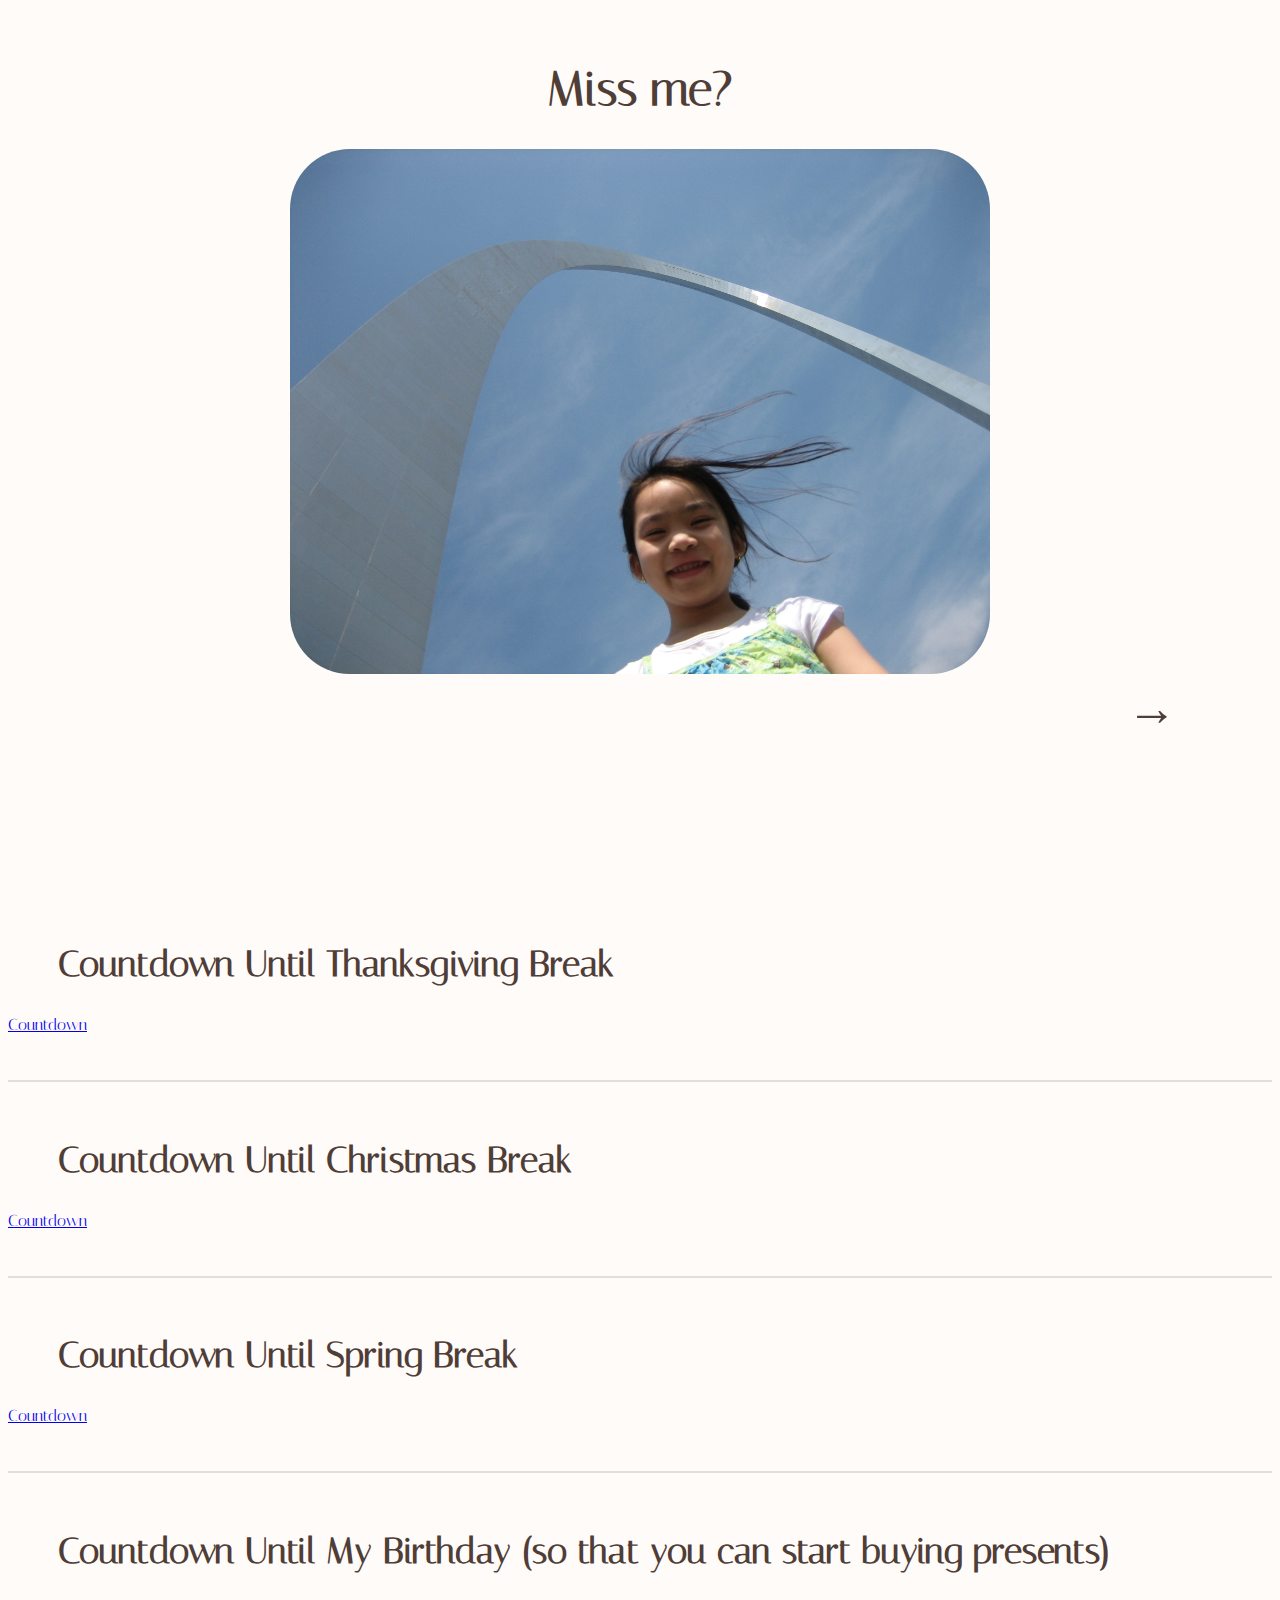
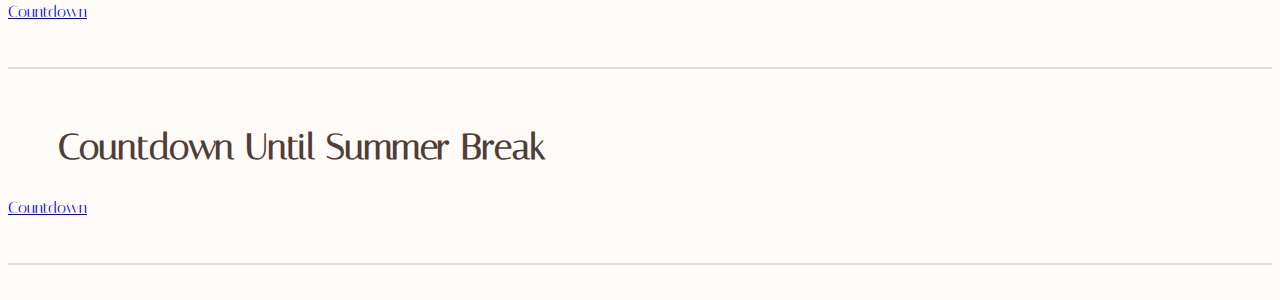
<file: index.html>
<!DOCTYPE html>
<head>

    <meta charset="utf-8">
    <meta name="viewport" content="width=device-width, initial-scale=1">
    <script src= "https://code.jquery.com/jquery-3.5.1.js"></script> 

    <title>For If You Miss Me</title>

    <div>
        <h1>For If You Miss Me</h1>
    </div>

    <link rel="stylesheet" media="screen and (min-width: 900px)" href="widestyle.css">
    <link rel="stylesheet" media="screen and (max-width: 600px)" href="smallstyle.css">
    <link rel="apple-touch-icon" href="icon.png">

    <hr>
    <div id="navbar">
        <a href="index.html" class="selected">Home</a>
        <a href="music.html">Music</a>
        <a href="pictures.html">Gallery</a>
    </div>
    <hr>
</head>

<body>
    <div id="introslide">
        <h1 id="introslide-text">Miss me?</h1>
        <img src="IMG_9895.JPG" id="intropic">
        <button id="exitPopUp"><i>&#8594;</i></button>
    </div>

    <div id="letter">
        <br><br>
        <h2>Hello there.</h2>
        <p id="intro">I made this website (wow I'm so cool) for you to visit just in case 
            you end up missing me while I'm at Stanford (wow that's a very cool thing to type :) )
            Enjoy!</p>
        <img src="map.png" id="map">
    </div>

    <br><br><hr class="light"><br>

    <div id="thanksgiving-break-countdown" class="countdown">
        <h2>Countdown Until Thanksgiving Break</h2>
        <script src="https://cdn.logwork.com/widget/countdown.js"></script>
        <a href="https://logwork.com/countdown-w4cs" class="countdown-timer" data-style="circles" 
        data-timezone="America/Los_Angeles" 
        data-textcolor="#fffbf9" data-date="2022-11-21 00:00" 
        data-background="#b39c8f" data-digitscolor="#593a01" 
        data-unitscolor="#593a01">Countdown</a>
    </div>
    <br><br><hr class="light"><br>

    <div id="christmas-break-countdown" class="countdown">
        <h2>Countdown Until Christmas Break</h2>
        <script src="https://cdn.logwork.com/widget/countdown.js"></script>
        <a href="https://logwork.com/countdown-w4cs" class="countdown-timer" data-style="circles" 
        data-timezone="America/Los_Angeles" 
        data-textcolor="#fffbf9" data-date="2022-12-17 00:00" 
        data-background="#b39c8f" data-digitscolor="#593a01" 
        data-unitscolor="#593a01">Countdown</a>
    </div>
    <br><br><hr class="light"><br>

    <div id="spring-break-countdown" class="countdown">
        <h2>Countdown Until Spring Break</h2>
        <script src="https://cdn.logwork.com/widget/countdown.js"></script>
        <a href="https://logwork.com/countdown-w4cs" class="countdown-timer" data-style="circles" 
        data-timezone="America/Los_Angeles" 
        data-textcolor="#fffbf9" data-date="2023-03-25 00:00" 
        data-background="#b39c8f" data-digitscolor="#593a01" 
        data-unitscolor="#593a01">Countdown</a>
    </div>
    <br><br><hr class="light"><br>

    <div id="birthday-countdown" class="countdown">
        <h2>Countdown Until My Birthday (so that you can start buying presents)</h2>
        <script src="https://cdn.logwork.com/widget/countdown.js"></script>
        <a href="https://logwork.com/countdown-w4cs" class="countdown-timer" data-style="circles" 
        data-timezone="America/Los_Angeles" 
        data-textcolor="#fffbf9" data-date="2023-05-21 07:00" 
        data-background="#b39c8f" data-digitscolor="#593a01" 
        data-unitscolor="#593a01">Countdown</a>
    </div>
    <br><br><hr class="light"><br>

    <div id="summer-break-countdown" class="countdown">
        <h2>Countdown Until Summer Break</h2>
        <script src="https://cdn.logwork.com/widget/countdown.js"></script>
        <a href="https://logwork.com/countdown-w4cs" class="countdown-timer" data-style="circles" 
        data-timezone="America/Los_Angeles" 
        data-textcolor="#fffbf9" data-date="2023-06-14 00:00" 
        data-background="#b39c8f" data-digitscolor="#593a01" 
        data-unitscolor="#593a01">Countdown</a>
    </div>
    <br><br><hr class="light"><br>
</body>

<script type="module">
    $(document).ready(function(event) {
        function popUp() {
            document.getElementById("introslide").style.display = "block";
        }

        function removePopUp() {
            document.getElementById("introslide").style.display = "none";
        }

        document.getElementById("exitPopUp").addEventListener("click", removePopUp)
    })
</script>


</html>
</file>
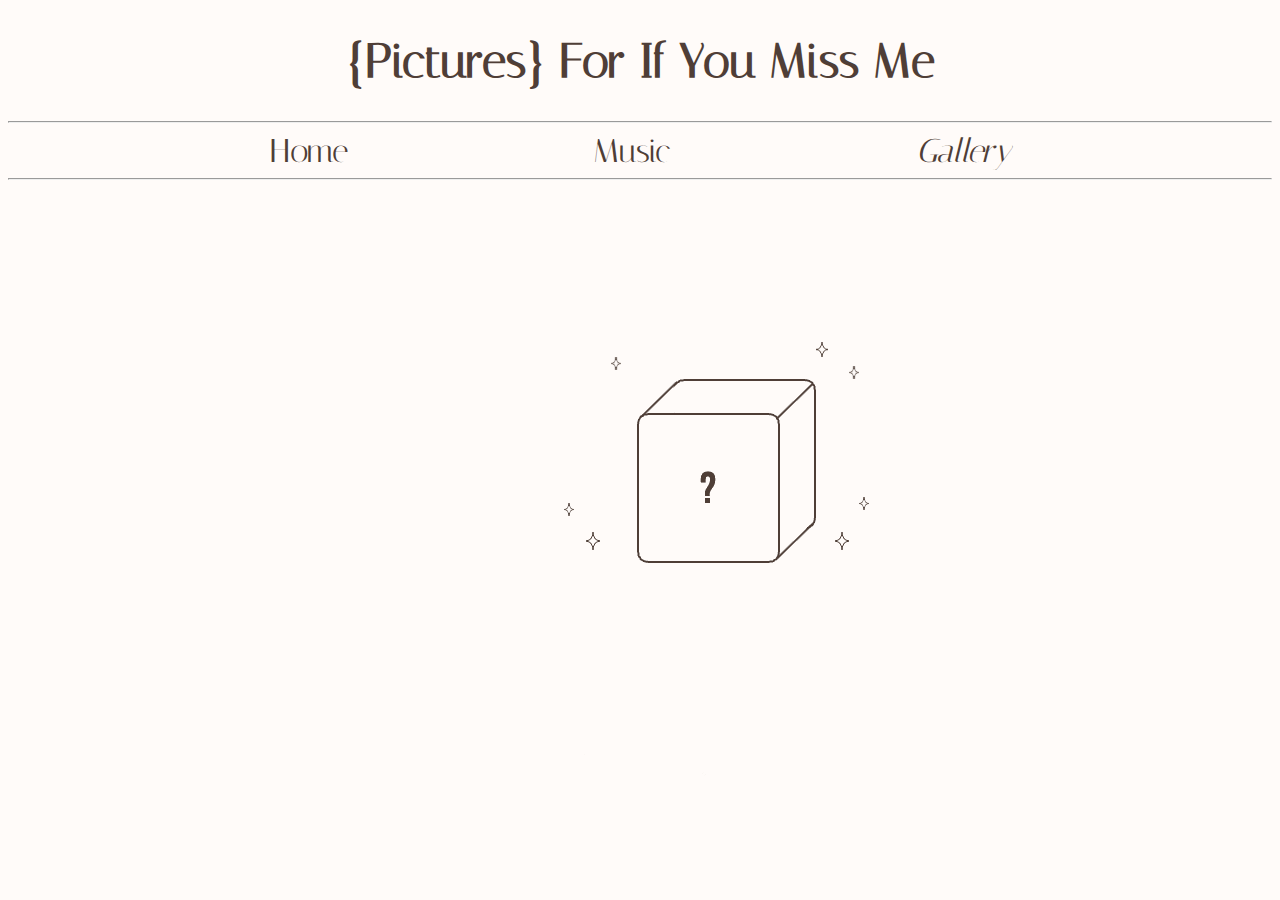
<file: pictures.html>
<!DOCTYPE html>
<head>

    <meta charset="utf-8">
    <meta name="viewport" content="width=device-width, initial-scale=1">
    <script src= "https://code.jquery.com/jquery-3.5.1.js"></script> 

    <title>{Pictures} For If You Miss Me</title>

    <div>
        <h1>{Pictures} For If You Miss Me</h1>
    </div>

    <link rel="stylesheet" media="screen and (min-width: 900px)" href="widestyle.css">
    <link rel="stylesheet" media="screen and (max-width: 600px)" href="smallstyle.css">

    <hr>
    <div id="navbar">
        <a href="index.html">Home</a>
        <a href="music.html">Music</a>
        <a href="pictures.html" class="selected">Gallery</a>
    </div>
    <hr>
</head>

<body>
    <a href="https://drive.google.com/drive/folders/1z1kcdabvzJ4sMjV_fnAWUyqug04cec18?usp=sharing" target="_blank" rel="noopener noreferrer">
        <img src="mysterybox.png" id="box">
    </a>
</body>

</html>
</file>
<file: widestyle.css>
body {
    background-color: #FFFBF9;
    font-family: 'Italiana', serif;
    color: #4F3E37;
}

@font-face {
    font-family: 'Italiana';
    src: url(fonts/Italiana-Regular.ttf);
}

h1 {
    font-size: 48px;
    text-align: center;
}

h2 {
    font-size: 36px;
    text-align: left;
    margin-left: 50px;
}

p {
    font-size: 30px;
    margin-left: 50px;
}

#introslide {
    z-index: 1;
    text-align: center;
    vertical-align: middle;
    position: fixed;
    top: 0;
    left: 0;
    right: 0;
    bottom: 0;
    background-color: #FFFBF9;
    width: 100vw;
    height: 100vh;
}

#introslide-text {
    margin-top: 60px;
}

#intropic {
    width: 700px;
    border-radius: 60px;
}

.animated {
    -webkit-animation-duration: 7s;animation-duration: 7s;
    -webkit-animation-fill-mode: both;animation-fill-mode: both;
 }

@-webkit-keyframes fadeOut {
    0% {opacity: 1;}
    100% {opacity: 0;}
 }

 @keyframes fadeOut {
    0% {opacity: 1;}
    100% {opacity: 0;}
 }

.fadeOut {
    -webkit-animation-name: fadeOut;
    animation-name: fadeOut;
}

#navbar {
    text-align: center;
    overflow: hidden;
}

#navbar a {
    font-family: 'Italiana', serif;
    font-size: 33px;
    text-align: center;
    color: #4F3E37;
    padding: 120px;
    text-decoration: none;
}

#navbar a:hover {
    text-decoration: underline;
}

#navbar .selected {
    font-style: oblique;
}

#intro {
    width: 700px;
}

hr {
    color:#4F3E37;
}

hr.light {
    color: #e2deda;
    border: solid 0.5px;
}

.countdown {
    z-index:0;
}

#exitPopUp {
    margin-left: 80%;
    background-color: #FFFBF9;
    color: #4F3E37;
    border: none;
    font-size: 50px;
}

#exitPopUp:hover {
    text-shadow: 2px 2px 5px #e2deda;
    cursor: pointer;
}

#exitPopUp:active {
    text-shadow: 2px 2px 5px #e2deda;
    transform: translate(2px, 2px);
}

audio {
    margin-left: 50px;
}

audio::-webkit-media-controls-panel {
    background-color: #ccbfba;
}

audio::-webkit-media-controls-current-time-display {
    font-family: 'Italiana', serif;
    font-size: 17px;
}

audio::-webkit-media-controls-time-remaining-display {
    font-family: 'Italiana', serif;
    font-size: 17px;
}

.composer {
    font-size: 20px;
    font-style: italic;
    margin-top: -25px;
    color: #4F3E37;
}

#musictable {
    width: 100%;
    padding-top: 50px;
    padding-bottom: 50px;
}

#musictable th, td {
    padding: 20px;
}

#waves {
    margin-left: 80px;
    opacity: 0.12;
    position: absolute;
}

#letter {
    display: inline-block;
}

#letter h1 {
    float: left;
}

#letter p {
    float: left;
}

#map {
    height: 450px;
    float: right;
    margin-left: 200px;
    margin-top: -125px;
}

#box {
    margin-left: 250px;
}
</file>
<file: smallstyle.css>
body {
    background-color: #FFFBF9;
    /* background-color: blueviolet; */
    font-family: 'Italiana', serif;
    color: #4F3E37;
}

@font-face {
    font-family: 'Italiana';
    src: url(fonts/Italiana-Regular.ttf);
}

h1 {
    font-size: 36px;
    text-align: center;
}

h2 {
    font-size: 30px;
    text-align: left;
    margin-left: 15px;
}

p {
    font-size: 24px;
    margin-left: 15px;
}

#introslide {
    z-index: 1;
    text-align: center;
    vertical-align: middle;
    position: fixed;
    top: 0;
    left: 0;
    right: 0;
    bottom: 0;
    background-color: #FFFBF9;
    width: 100vw;
    height: 100vh;
}

#introslide-text {
    margin-top: 180px;
}

#intropic {
    width: 80%;
    border-radius: 60px;
}

#navbar {
    text-align: center;
    overflow: hidden;
}

#navbar a {
    font-family: 'Italiana', serif;
    font-size: 30px;
    text-align: center;
    color: #4F3E37;
    padding: 20px;
    text-decoration: none;
}

#navbar a:hover {
    text-decoration: underline;
}

#navbar .selected {
    font-style: oblique;
}

#intro {
    width: 90%;
}

hr {
    color:#4F3E37;
}

hr.light {
    color: #e2deda;
    border: solid 0.5px;
}

.countdown {
    z-index:0;
}

#exitPopUp {
    margin-left: 70%;
    background-color: #FFFBF9;
    color: #4F3E37;
    border: none;
    font-size: 50px;
}

#exitPopUp:hover {
    text-shadow: 2px 2px 5px #e2deda;
    cursor: pointer;
}

#exitPopUp:active {
    text-shadow: 2px 2px 5px #e2deda;
    transform: translate(2px, 2px);
}

audio {
    margin-left: 15%;
}

audio::-webkit-media-controls-panel {
    background-color: #ccbfba;
}

audio::-webkit-media-controls-current-time-display {
    font-family: 'Italiana', serif;
    font-size: 17px;
}

audio::-webkit-media-controls-time-remaining-display {
    font-family: 'Italiana', serif;
    font-size: 17px;
}

.composer {
    font-size: 20px;
    font-style: italic;
    margin-top: -25px;
    color: #4F3E37;
}

#musictable {
    width: 100%;
    flex-wrap: wrap;
}

#musictable th, td {
    height: 200px;
    display: flex;
    flex-wrap: wrap;
    text-align: left;
}

#waves {
    margin-left: -180px;
    height: 1300px;
    opacity: 0.12;
    position: absolute;
}

#letter {
    display: inline-block;
}

#letter h1 {
    float: left;
}

#letter p {
    float: left;
}

#map {
    height: 300px;
    display: block;
    margin-left: 15%
}

#box {
    margin-left: -275px;
}
</file>
